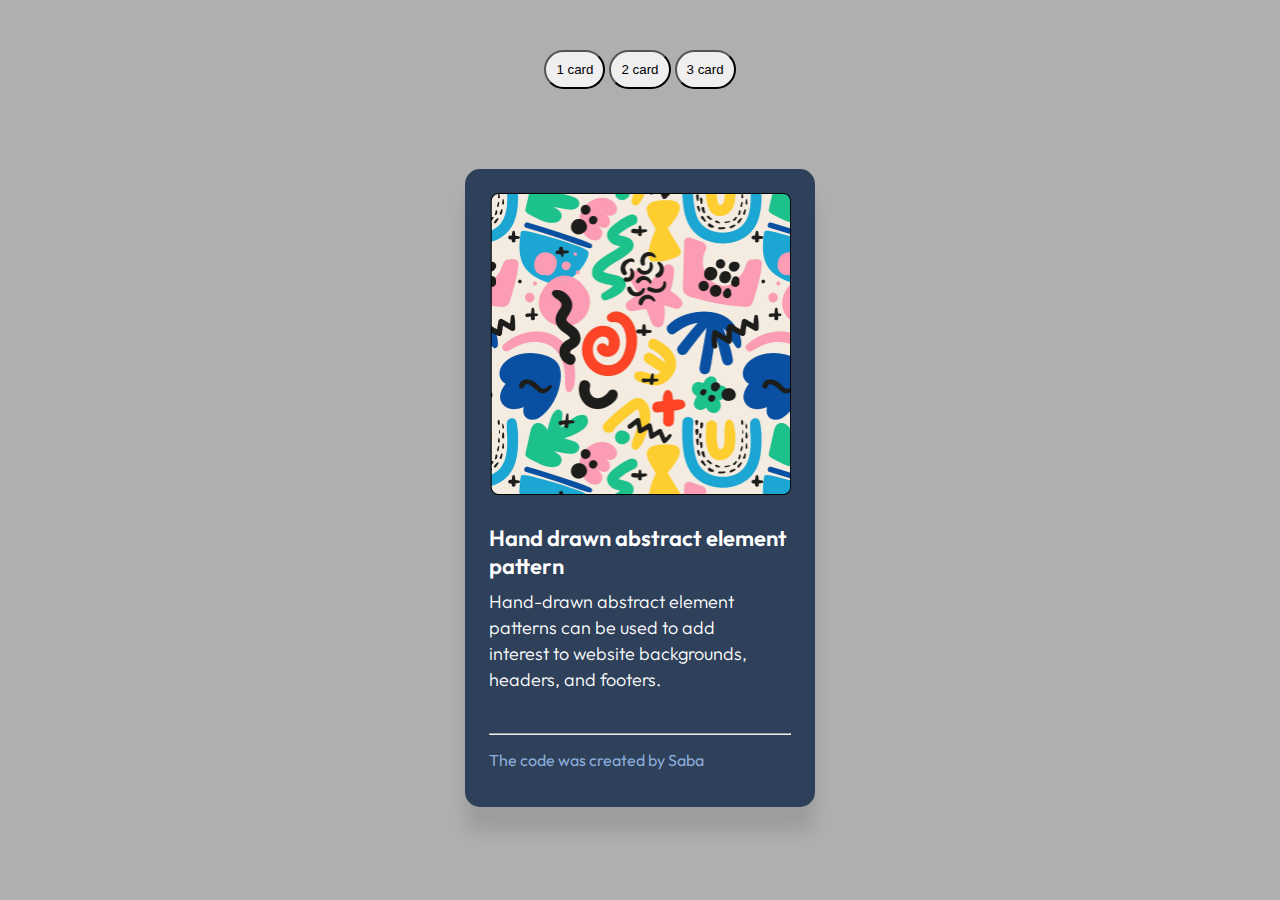
<file: index.html>
<!DOCTYPE html>
<html lang="en">
  <head>
    <meta charset="UTF-8" />
    <meta name="viewport" content="width=device-width, initial-scale=1.0" />
    <title>Document</title>
    <link rel="stylesheet" href="style.css" />
  </head>
  <body>
    <div class="meniu">
      <button><a href="index.html">1 card</a></button>
      <button><a href="puga.html">2 card </a></button>
      <button><a href="sabas.html">3 card</a></button>
    </div>
    <div class="card">
      <div class="figma">
        <img src="img/1.png" alt="surati" />
        <h2 class="figma2">Hand drawn abstract element pattern</h2>
        <p class="figma3">
          Hand-drawn abstract element patterns can be used to add interest to
          website backgrounds, headers, and footers.
        </p>
        <hr class="figma1" />
        <h5 class="figma4">The code was created by Saba</h5>
      </div>
    </div>
  </body>
</html>
</file>
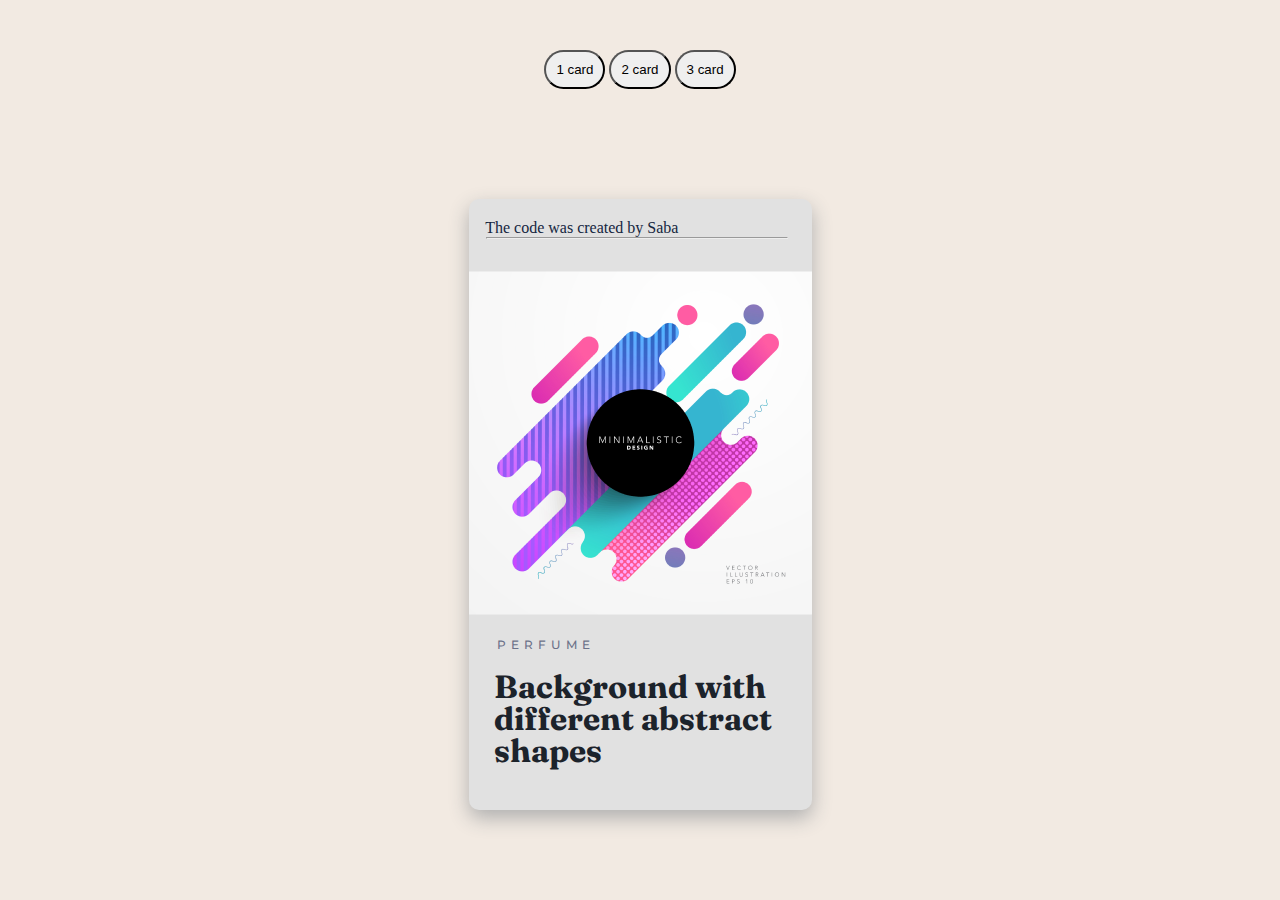
<file: puga.html>
<!DOCTYPE html>
<html lang="en">
  <head>
    <meta charset="UTF-8" />
    <meta name="viewport" content="width=device-width, initial-scale=1.0" />
    <title>Document</title>
    <link rel="stylesheet" href="puga.css" />
  </head>
  <body>
    <div class="meniu">
      <button><a href="index.html">1 card</a></button>
      <button><a href="puga.html">2 card </a></button>
      <button><a href="sabas.html">3 card</a></button>
    </div>
    <div class="card">
      <div class="konteineri">
        <p class="teqstip">The code was created by Saba</p>
        <hr />
        <img src="img/2.png" alt="" />
        <h5 class="satauri5">PERFUME</h5>
        <h1 class="varianti1">Background with different abstract shapes</h1>
      </div>
    </div>
  </body>
</html>
</file>
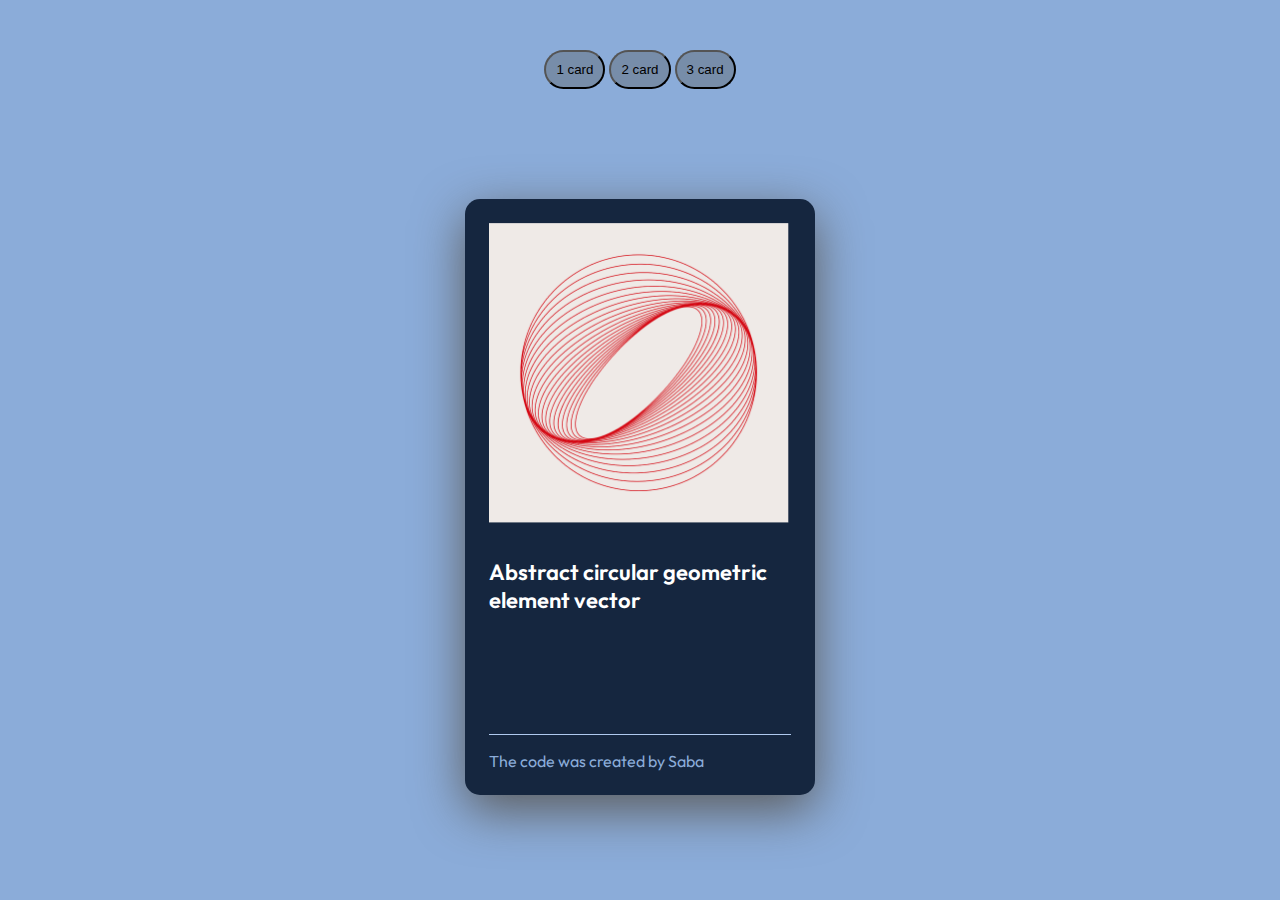
<file: sabas.html>
<!DOCTYPE html>
<html lang="en">
  <head>
    <meta charset="UTF-8" />
    <meta name="viewport" content="width=device-width, initial-scale=1.0" />
    <title>Document</title>
    <link rel="stylesheet" href="sabas.css" />
  </head>
  <body>
    <div class="meniu">
      <button><a href="index.html">1 card</a></button>
      <button><a href="puga.html">2 card </a></button>
      <button><a href="sabas.html">3 card</a></button>
    </div>
    <div class="card">
      <div class="varianti1">
        <img src="img/3.png" alt="logo" />
        <h1 class="varianti2">Abstract circular geometric element vector</h1>
        <p class="varianti3">The code was created by Saba</p>
      </div>
    </div>
  </body>
</html>
</file>
<file: style.css>
@import url("https://fonts.googleapis.com/css2?family=Outfit:wght@300;400;600&display=swap");

* {
  margin: 0px;
  padding: 0px;
  box-sizing: border-box;
}

body {
  background-color: #afafaf;
}
.card {
  display: flex;
  justify-content: center;
  align-items: center;
}

.figma {
  border-radius: 15px;
  background: #2e405a;
  box-shadow: 0px 25px 15px rgba(0, 0, 0, 0.1);
  width: 350px;
  height: 638px;
  flex-shrink: 0;
  margin-top: 80px;
}

img {
  width: 301.205px;
  height: 302px;
  flex-shrink: 0;
  margin-top: 24px;
  margin-left: 24.79px;
}

.figma2 {
  color: #fff;
  font-family: Outfit;
  font-size: 22px;
  font-weight: 600;
  width: 302px;
  height: 59.946px;
  flex-shrink: 0;
  margin-top: 25px;
  margin-left: 24px;
}

.figma3 {
  color: #fff;
  font-family: Outfit;
  font-size: 18px;
  font-weight: 300;
  line-height: 26px;
  width: 278px;
  margin-top: 5.11px;
  margin-left: 24px;
}

.figma1 {
  width: 302px;
  height: 1.07px;
  flex-shrink: 0;
  background: #fff;
  margin-top: 40.15px;
  margin-left: 24px;
}

.figma4 {
  color: #8bacd9;
  font-family: Outfit;
  font-size: 16px;
  font-weight: 400;
  margin-top: 14.48px;
  margin-left: 24px;
}

.meniu {
  text-align: center;
  margin-top: 50px;
}

button {
  padding: 10px;
  border-radius: 20px;
  background-color: 778da9;
}

a {
  color: black;
  text-decoration: none;
}
</file>
<file: puga.css>
@import url("https://fonts.googleapis.com/css2?family=Fraunces:opsz,wght@9..144,700&family=Raleway:wght@300&display=swap");
@import url("https://fonts.googleapis.com/css2?family=Montserrat:wght@500&display=swap");
* {
  margin: 0px;
  padding: 0px;
  box-sizing: border-box;
}

body {
  background-color: #f2eae2;
}

.card {
  display: flex;
  justify-content: center;
  align-items: center;
}

.konteineri {
  width: 343px;
  height: 611px;
  border-radius: 10px;
  background: #e1e1e1;
  box-shadow: 0px 8px 20px #afafaf;
  margin-top: 110px;
}

.teqstip {
  color: #15263f;
  font-family: Outfit;
  font-size: 16px;
  font-weight: 400;
  margin-top: 19.92px;
  margin-left: 16.71px;
}

hr {
  width: 302px;

  margin-bottom: 32.08px;
  margin-left: 17.5px;
}

.satauri5 {
  color: #6c7289;
  font-family: Montserrat;
  font-size: 12px;
  font-weight: 500;
  letter-spacing: 5px;
  margin-top: 18.03px;
  margin-left: 28px;
}

.varianti1 {
  color: #1c232b;
  font-family: Fraunces;
  font-size: 32px;
  font-weight: 700;
  line-height: 32px;
  margin-top: 19px;
  margin-left: 25px;
}

.meniu {
  text-align: center;
  margin-top: 50px;
}

button {
  padding: 10px;
  border-radius: 20px;
  background-color: 778da9;
}

a {
  color: black;
  text-decoration: none;
}

/* p{
    color: var(--very-dark-blue-card-bg, #15263F);
    font-feature-settings: 'clig' off, 'liga' off;

    
    font-family: Outfit;
    font-size: 16px;
    font-style: normal;
    font-weight: 400;
    line-height: normal;
    
}

img{
    width: 343px;
    height: 343px;
    flex-shrink: 0;
    background: url(<path-to-image>), lightgray 50% / cover no-repeat;
    justify-content: center;
    text-align: center;


}

h5{
    color: var(--Aurometal-Saurus, #6C7289);
    font-feature-settings: 'clig' off, 'liga' off;

    
    font-family: Montserrat;
    font-size: 12px;
    font-style: normal;
    font-weight: 500;
    line-height: normal;
    letter-spacing: 5px;
    justify-content: center;
    text-align: center;
}

h1{
    width: 295px;
    color: #1C232B;
    font-feature-settings: 'clig' off, 'liga' off;

    
    font-family: Fraunces;
    font-size: 32px;
    font-style: normal;
    font-weight: 700;
    line-height: 32px; 
    justify-content: center;
    text-align: center;
}


hr{
    width: 302px;
    height: 1px;
    flex-shrink: 0;
    background: var(--very-dark-blue-line, #2E405A);
    justify-content: center;
    text-align: center;
} */
</file>
<file: sabas.css>
@import url("https://fonts.googleapis.com/css2?family=Outfit:wght@400;600&display=swap");

* {
  margin: 0px;
  padding: 0px;
  box-sizing: border-box;
}

body {
  background-color: #8bacd9;
}

.card {
  display: flex;
  justify-content: center;
  align-items: center;
}

.varianti1 {
  border-radius: 15px;
  background: #15263f;
  box-shadow: 0px 15px 50px #5b5b5b;
  width: 350px;
  height: 596px;
  flex-shrink: 0;
  margin-top: 110px;
}

img {
  width: 300.295px;
  height: 300.222px;
  margin-top: 24.15px;
  margin-left: 24px;
}

.varianti2 {
  color: #fff;
  font-family: Outfit;
  font-size: 22px;
  font-weight: 600;
  width: 302px;
  margin-top: 30.3px;
  margin-left: 24px;
}

.varianti3 {
  color: #8bacd9;
  font-family: Outfit;
  font-size: 16px;
  font-weight: 400;
  margin-top: 120.33px;
  margin-left: 24px;
  border-top: 1px solid #afc9ee;
  padding-top: 16px;
  width: 302px;
}

.meniu {
  text-align: center;
  margin-top: 50px;
}

button {
  padding: 10px;
  border-radius: 20px;
  background-color: #778da9;
}

a {
  color: black;
  text-decoration: none;
}
</file>
